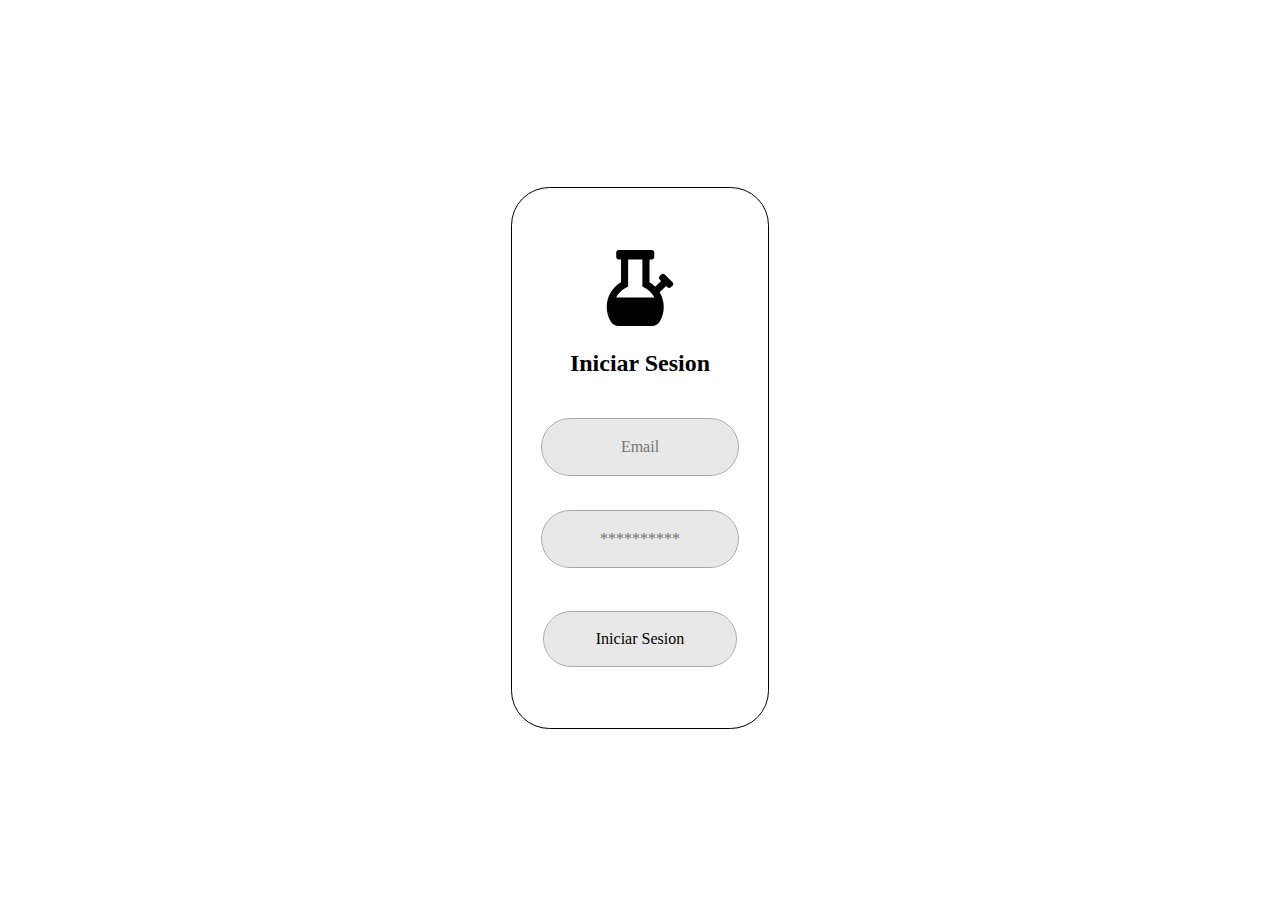
<file: client/index.html>
<!DOCTYPE html>
<html lang="en">
<head>
    <meta charset="UTF-8">
    <meta http-equiv="X-UA-Compatible" content="IE=edge">
    <link rel="stylesheet" href="style.css">
    <meta name="viewport" content="width=device-width, initial-scale=1.0">
    <title>Iniciar Sesion</title>
</head>
<body>
    <div class="container">
        <div class="card">
            <form class="form">
                <img src="bong.svg" class="logobong">
                <p class="titulo-iniciar-sesion">Iniciar Sesion</p>
                <input type="text" name='email' placeholder="Email">
                <input type="password" name="pass" id="pass" placeholder="**********">
                <button>Iniciar Sesion</button>
            </form>
        </div>
    </div>
</body>
</html>
</file>
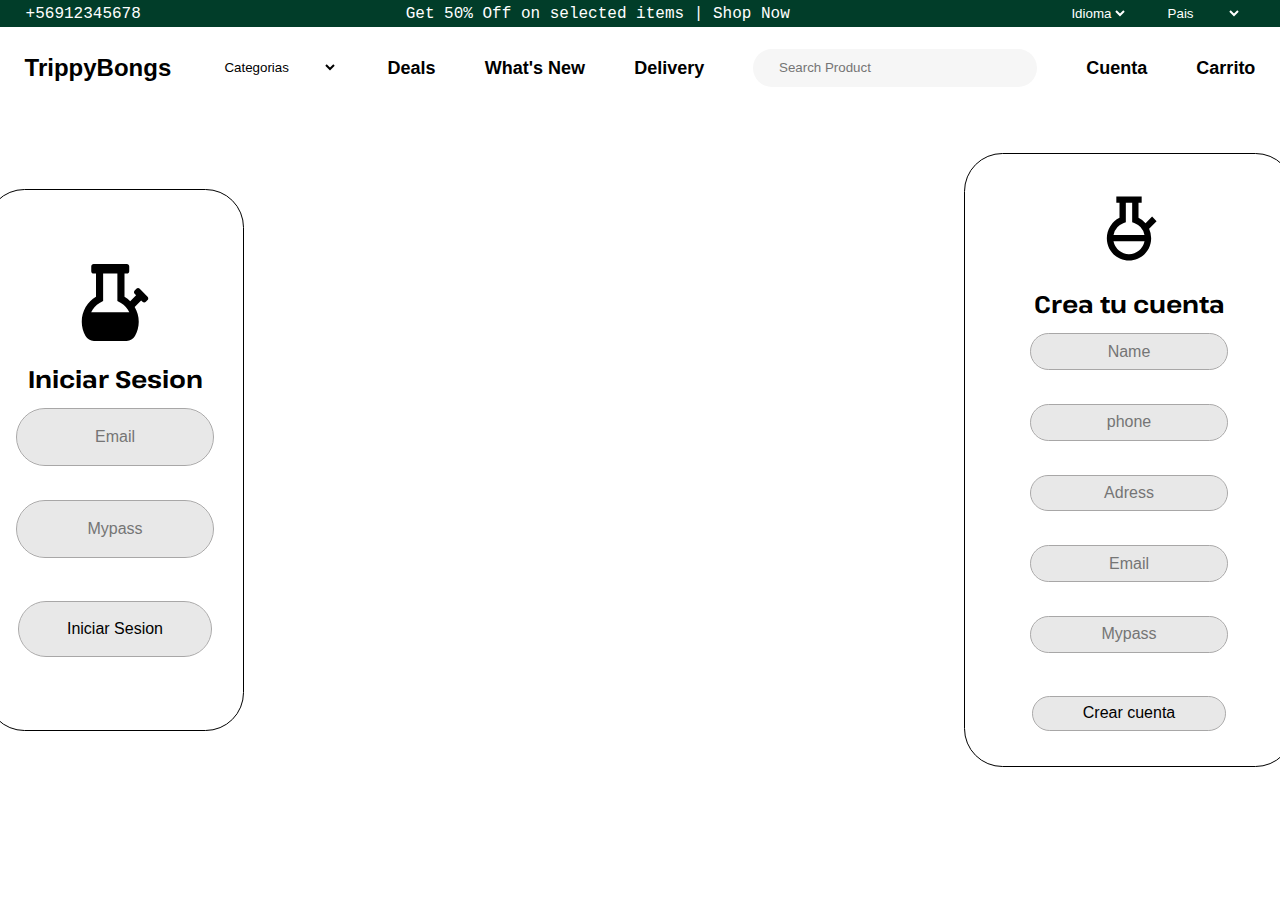
<file: client/src/index.html>
<!DOCTYPE html>
<html lang="en">

<head>
    <meta charset="UTF-8">
    <meta http-equiv="X-UA-Compatible" content="IE=edge">
    <link rel="stylesheet" href="./styles/style.css">
    <meta name="viewport" content="width=device-width, initial-scale=1.0">
    <link rel="preconnect" href="https://fonts.googleapis.com">
    <link rel="preconnect" href="https://fonts.gstatic.com" crossorigin>
    <link href="https://fonts.googleapis.com/css2?family=Pathway+Extreme:ital,wght@1,300&display=swap" rel="stylesheet">
    <title>Iniciar Sesion</title>
</head>

<body>
    <div class="container">
        <div class="info">
            <div class="numero">
                <AiOutlinePhone />+56912345678
            </div>
            <div class="oferta">
                Get 50% Off on selected items | Shop Now
            </div>
            <div class="localizacion">
                <select name="idioma" id="idioma">
                    <option value="default">Idioma</option>
                    <option value="es">Es</option>
                    <option value="en">En</option>
                </select>
                <select name="pais" id="pais">
                    <option value="default">Pais</option>
                    <option value="chile">Chile</option>
                    <option value="argentina">Argentina</option>
                    <option value="peru">Peru</option>
                    <option value="Colombia">Colombia</option>
                </select>
            </div>
        </div>

        <nav class='nav'>

            <h2>
                <FaBong /> TrippyBongs
            </h2>
            <select name="categorias" id="categorias">
                <option value="default">Categorias</option>
                <option value="bong">Bong</option>
                <option value="banger">Banger</option>
                <option value="bongsilicona">Bong de silicona</option>
            </select>
            <p>Deals</p>
            <p>What's New</p>
            <p>Delivery</p>
            <div class="input">
                <input type="text" name="search" id="search" placeholder='Search Product' />
                <AiOutlineSearch />

            </div>
            <div class="account">
                <RiAliensLine /> Cuenta
            </div>
            <div class="carrito">
                <FiShoppingCart /> Carrito
            </div>
        </nav>

        <div class="card">
            <form class="form">
                <img src="./img/bong.svg" class="logobong">
                <p class="titulo-iniciar-sesion">Iniciar Sesion</p>
                <input type="mail" required name='email' placeholder="Email">
                <input type="password" required name="pass" id="pass" placeholder="Mypass">
                <button type="submit">Iniciar Sesion</button>
            </form>
            <form class="form re">
                <img src="./img/boong.svg" class="logobong">
                <p class="titulo-iniciar-sesion">Crea tu cuenta</p>
                <input type="name" required name='name' placeholder="Name">
                <input type="phone" required name='phone' placeholder="phone">
                <input type="adress" required name='adress' placeholder="Adress">
                <input type="mail" required name='email' placeholder="Email">
                <input type="password" required name="pass" id="pass" placeholder="Mypass">
                <button type="submit">Crear cuenta</button>
            </form>
        </div>

    </div>

</body>

</html>
</file>
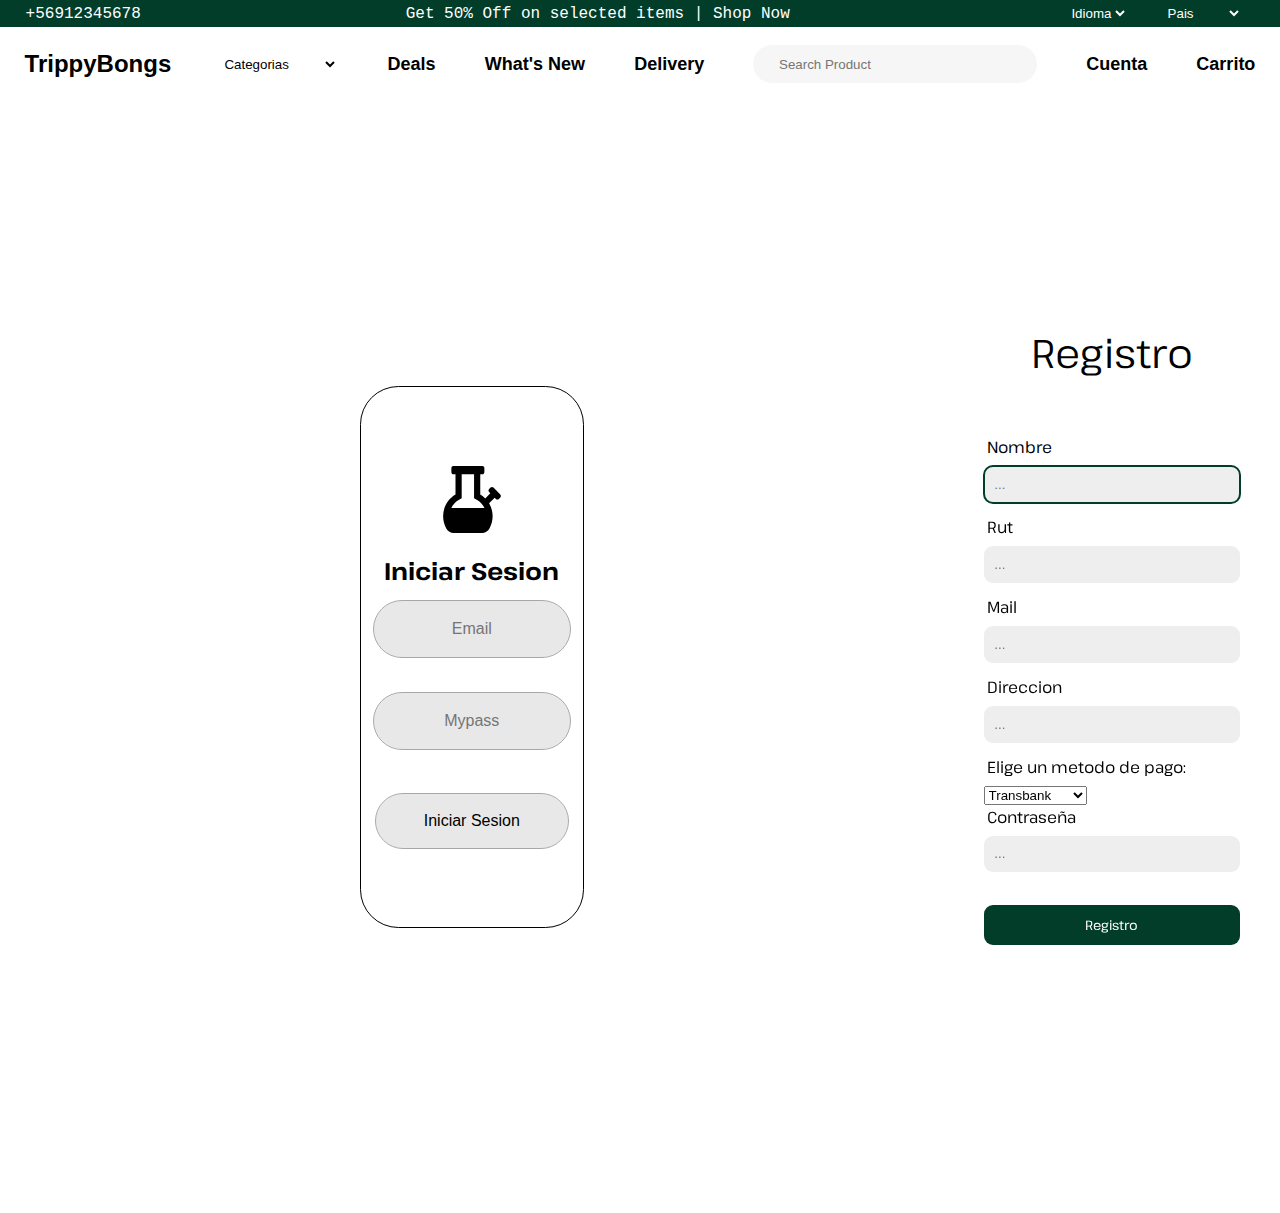
<file: client/src/login.html>
<!DOCTYPE html>
<html lang="en">

<head>
    <meta charset="UTF-8">
    <meta http-equiv="X-UA-Compatible" content="IE=edge">
    <link rel="stylesheet" href="./styles/style.css">
    <meta name="viewport" content="width=device-width, initial-scale=1.0">
    <link rel="preconnect" href="https://fonts.googleapis.com">
    <link rel="preconnect" href="https://fonts.gstatic.com" crossorigin>
    <link href="https://fonts.googleapis.com/css2?family=Pathway+Extreme:ital,wght@1,300&display=swap" rel="stylesheet">
    <title>Iniciar Sesion</title>
</head>

<body>
    <div class="container">
        <div class="info">
            <div class="numero">
                <AiOutlinePhone />+56912345678
            </div>
            <div class="oferta">
                Get 50% Off on selected items | Shop Now
            </div>
            <div class="localizacion">
                <select name="idioma" id="idioma">
                    <option value="default">Idioma</option>
                    <option value="es">Es</option>
                    <option value="en">En</option>
                </select>
                <select name="pais" id="pais">
                    <option value="default">Pais</option>
                    <option value="chile">Chile</option>
                    <option value="argentina">Argentina</option>
                    <option value="peru">Peru</option>
                    <option value="Colombia">Colombia</option>
                </select>
            </div>
        </div>

        <nav class='nav'>

            <h2>
                <FaBong /> TrippyBongs
            </h2>
            <select name="categorias" id="categorias">
                <option value="default">Categorias</option>
                <option value="bong">Bong</option>
                <option value="banger">Banger</option>
                <option value="bongsilicona">Bong de silicona</option>
            </select>
            <p>Deals</p>
            <p>What's New</p>
            <p>Delivery</p>
            <div class="input">
                <input type="text" name="search" id="search" placeholder='Search Product' />
                <AiOutlineSearch />

            </div>
            <div class="account">
                <RiAliensLine /> Cuenta
            </div>
            <div class="carrito">
                <FiShoppingCart /> Carrito
            </div>
        </nav>

        <div class="card">
            <form class="form">
                <img src="./img/bong.svg" class="logobong">
                <p class="titulo-iniciar-sesion">Iniciar Sesion</p>
                <input type="mail" required name='email' placeholder="Email">
                <input type="password" required name="pass" id="pass" placeholder="Mypass">
                <button type="submit">Iniciar Sesion</button>
            </form>
            <title>Registro</title>
</head>
<body>
    <section>
        <h2>Registro</h2>
        <form id="singupform">
            <label>Nombre</label>
            <input type="text" placeholder="..." id="name" required autofocus>
            <label>Rut</label>
            <input type="number" placeholder="..." id="rut">
            <label>Mail</label>
            <input type="email" placeholder="..." id="email" required>
            <label>Direccion</label>
            <input type="direccion" placeholder="..." id="direccion" required>
            <label for="Metodos de pago">Elige un metodo de pago:</label>
            <select name="Metodos de pago" id="Metodos de pago">
                <option value="Transbank">Transbank</option>
                <option value="Tranferencia">Transferencia</option>
                <option value="Servipag">Servipag</option>
            </select>
            <label>Contraseña</label>
            <input type="password" placeholder="..." id="password" required>
            <input type="submit" value="Registro">
            
           
        </form>
    </section>
    
        </div>

    </div>

</body>

</html>
</file>
<file: client/style.css>
*{
    font-family: inherit;
}
.container {
    width: 100%;
    height: 100vh;
    display: flex;
    align-items: center;
    justify-content: center;
}

.titulo-iniciar-sesion {
    font-size: x-large;
    font-weight: bolder;
}


.form {
    display: flex;
    flex-direction: column;
    flex-wrap: nowrap;
    align-items: center;
    justify-content: center;
    border-radius: 3vw;
    border: 1px solid black;
    height: 60vh;
    width: 20vw;
}

.form .logobong{
    width: 30%;
}

.form input {
    width: 15vw;
    height: 6vh;
    border-radius: 4vw;
    outline:  1px solid rgba(146, 145, 145, 0.8);
    border: none;
    background-color: rgba(226, 226, 226, 0.8);
    margin: 2vh 1vw;
    font-size: medium;
    text-align: center;
    transition: transform 1s;
}

.form input:focus {
    place-content: none;
}

.form input:focus::placeholder{
    opacity: 0;
}
.form input:hover{
    transform: scale(1.1);
}

.form button {
    width: 15vw;
    height: 6vh;
    border-radius: 4vw;
    outline:  1px solid rgba(146, 145, 145, 0.8);
    background-color: rgba(226, 226, 226, 0.8);
    border: none;
    cursor: pointer;
    margin-top: 3vh;
    transition: transform 1s;
    font-size: medium;
    font-weight: lighter;
}

.form button:hover {
    transform: scale(1.1);
    background-color: rgba(201, 201, 201, 0.801);
    color: white;
}
</file>
<file: client/src/styles/style.css>
html,
body,
div,
span,
applet,
object,
iframe,
h1,
h2,
h3,
h4,
h5,
h6,
p,
blockquote,
pre,
a,
abbr,
acronym,
address,
big,
cite,
code,
del,
dfn,
em,
img,
ins,
kbd,
q,
s,
samp,
small,
strike,
strong,
sub,
sup,
tt,
var,
b,
u,
i,
center,
dl,
dt,
dd,
ol,
ul,
li,
fieldset,
form,
label,
legend,
table,
caption,
tbody,
tfoot,
thead,
tr,
th,
td,
article,
aside,
canvas,
details,
embed,
figure,
figcaption,
footer,
header,
hgroup,
menu,
nav,
output,
ruby,
section,
summary,
time,
mark,
audio,
video {
    margin: 0;
    padding: 0;
    border: 0;
    font-size: 100%;
    font: inherit;
    vertical-align: baseline;
}

/* HTML5 display-role reset for older browsers */
article,
aside,
details,
figcaption,
figure,
footer,
header,
hgroup,
menu,
nav,
section {
    display: block;
}

body {
    line-height: 1;
}

ol,
ul {
    list-style: none;
}

blockquote,
q {
    quotes: none;
}

blockquote:before,
blockquote:after,
q:before,
q:after {
    content: '';
    content: none;
}

table {
    border-collapse: collapse;
    border-spacing: 0;
}



/* fin reset css */








body {
    font-family: 'Pathway Extreme', sans-serif;
}

.container {
    width: 100%;
    height: 100vh;
    display: flex;
    align-items: center;
    flex-direction: column;
}



/* Navbar */

nav {
    display: flex;
    align-items: center;
    justify-content: space-between;
    flex-direction: row;
    flex-wrap: nowrap;
    height: 5vh;
    width: 100%;

    font-size: large;
    font-weight: bold;
}

nav .principal-nav {
    display: flex;
    align-items: center;
    flex-direction: row;
    flex-wrap: nowrap;
}

nav .logo-navbar {
    margin: 0 2vw;
    width: 2vw;
    cursor: pointer;
}

nav .ul-navbar {
    display: flex;
    flex-direction: row;
}

.ul-navbar li {
    margin: 0 2vw;
    cursor: pointer;
}

li a {
    text-decoration: none;
    color: black;
}

li a:hover {
    text-shadow: white 0 0 10px;

}

.search-nav {
    display: flex;
    align-items: center;
    justify-content: center;
    margin-right: 3vw;
}

.icon-search-nav {
    width: 1.5vw;
    margin-left: -4vw;
}

.search-nav .input-navbar {
    margin: 0 2vw;
    border-radius: 2vw;
    width: 15vw;
    height: 3vh;
    border: none;
    outline: none;
    font-size: large;
}


.search-nav .input-navbar::placeholder {
    padding-left: 1vw;
}

.card {
    display: flex;
    flex-direction: row;
    justify-content: center;
    align-items: center;
}

.titulo-iniciar-sesion {
    font-size: x-large;
    font-weight: bolder;
}


.form {
    margin-top: 2vh;
    margin: 5vh 40vh;
    display: flex;
    flex-direction: column;
    flex-wrap: nowrap;
    align-items: center;
    justify-content: center;
    border-radius: 3vw;
    border: 1px solid black;
    height: 60vh;
    width: 20vw;
}

.re {
    padding: 4vh;
}

.form .logobong {
    width: 30%;
    padding-bottom: 2vw;
}

.form input {
    width: 15vw;
    height: 6vh;
    border-radius: 4vw;
    outline: 1px solid rgba(146, 145, 145, 0.8);
    border: none;
    background-color: rgba(226, 226, 226, 0.8);
    margin: 2vh 1vw;
    font-size: medium;
    text-align: center;
    transition: transform 1s;
}

.form input:focus {
    place-content: none;
}

.form input:focus::placeholder {
    opacity: 0;
}

.form input:hover {
    transform: scale(1.1);
}

.form button {
    width: 15vw;
    height: 6vh;
    border-radius: 4vw;
    outline: 1px solid rgba(146, 145, 145, 0.8);
    background-color: rgba(226, 226, 226, 0.8);
    border: none;
    cursor: pointer;
    margin-top: 3vh;
    transition: transform 1s;
    font-size: medium;
    font-weight: lighter;
}

.form button:hover {
    transform: scale(1.1);
    background-color: rgba(201, 201, 201, 0.801);
    color: white;
}


.info {
    display: flex;
    flex-wrap: nowrap;
    flex-direction: row;
    justify-content: space-between;
    height: 3vh;
    width: 100%;
    align-items: center;
    background: #013d29;
    color: white;
    font-family: "Inconsolata", monospace;
}

.numero {
    margin-left: 2vw;
}

.localizacion {
    margin-right: 2vw;
}

.localizacion select {
    background-color: #013d29;
    border: none;
    color: white;
    margin: 1vw;
    height: 100%;
}

.localizacion:focus {
    outline: none;
}

.nav {
    display: flex;
    flex-wrap: nowrap;
    flex-direction: row;
    justify-content: space-around;
    align-items: center;
    font-family: "Roboto Condensed", sans-serif;
    margin: 2vh;
}

/*.img-ted {
  width: 7vw;
  padding: 1vw 0 1vw 0;
}*/

.nav h2 {
    font-size: x-large;
}

#search {
    border: none;
    background-color: #f6f6f6;
    border-radius: 2vw;
    height: 4vh;
    width: 20vw;
    padding-left: 2vw;
}

#search:focus {
    outline: none;
}

.nav select {
    border: none;
    background-color: #fff;
}

section{
    display: flex;
    flex-wrap: wrap;
    height: 120vh;
    align-items: center;
    justify-content: center;
    flex-direction: column;
    padding: 1em;
}

section h1{
    font-size: 3em;
}

section h2{
    text-align: center; 
    width: 100%;
    margin-bottom: 1em;
    font-size: 2.5em;
}

section form{
    padding: 1.5em;
    display: flex;
    flex-wrap: wrap;
    max-width: 500px;
    border-radius: 20px;
    border: 2px solid (rgba(0,0,0,.1));
}

section form label{
    width: 100%;
    padding: 0.2em;
    margin-bottom: 0.5em;
}

section form input{
    width: 100%;
    margin-bottom: 1em;
    padding: 0.8em;
    border-radius: 9px;
    border: none;
    outline-color: #013d29;
    background-color: #eee;
}

section form input[type='submit']{
    margin-top: 1.5em;
    background-color: #013d29;
    color: #fff;
    font-family: var(--font-mono);
    transition: var(--transition);
}

section form input[type='submit']:active{
    transform: scale(0.97);
}

section p{
    margin-top: 1.5em;
}
</file>
